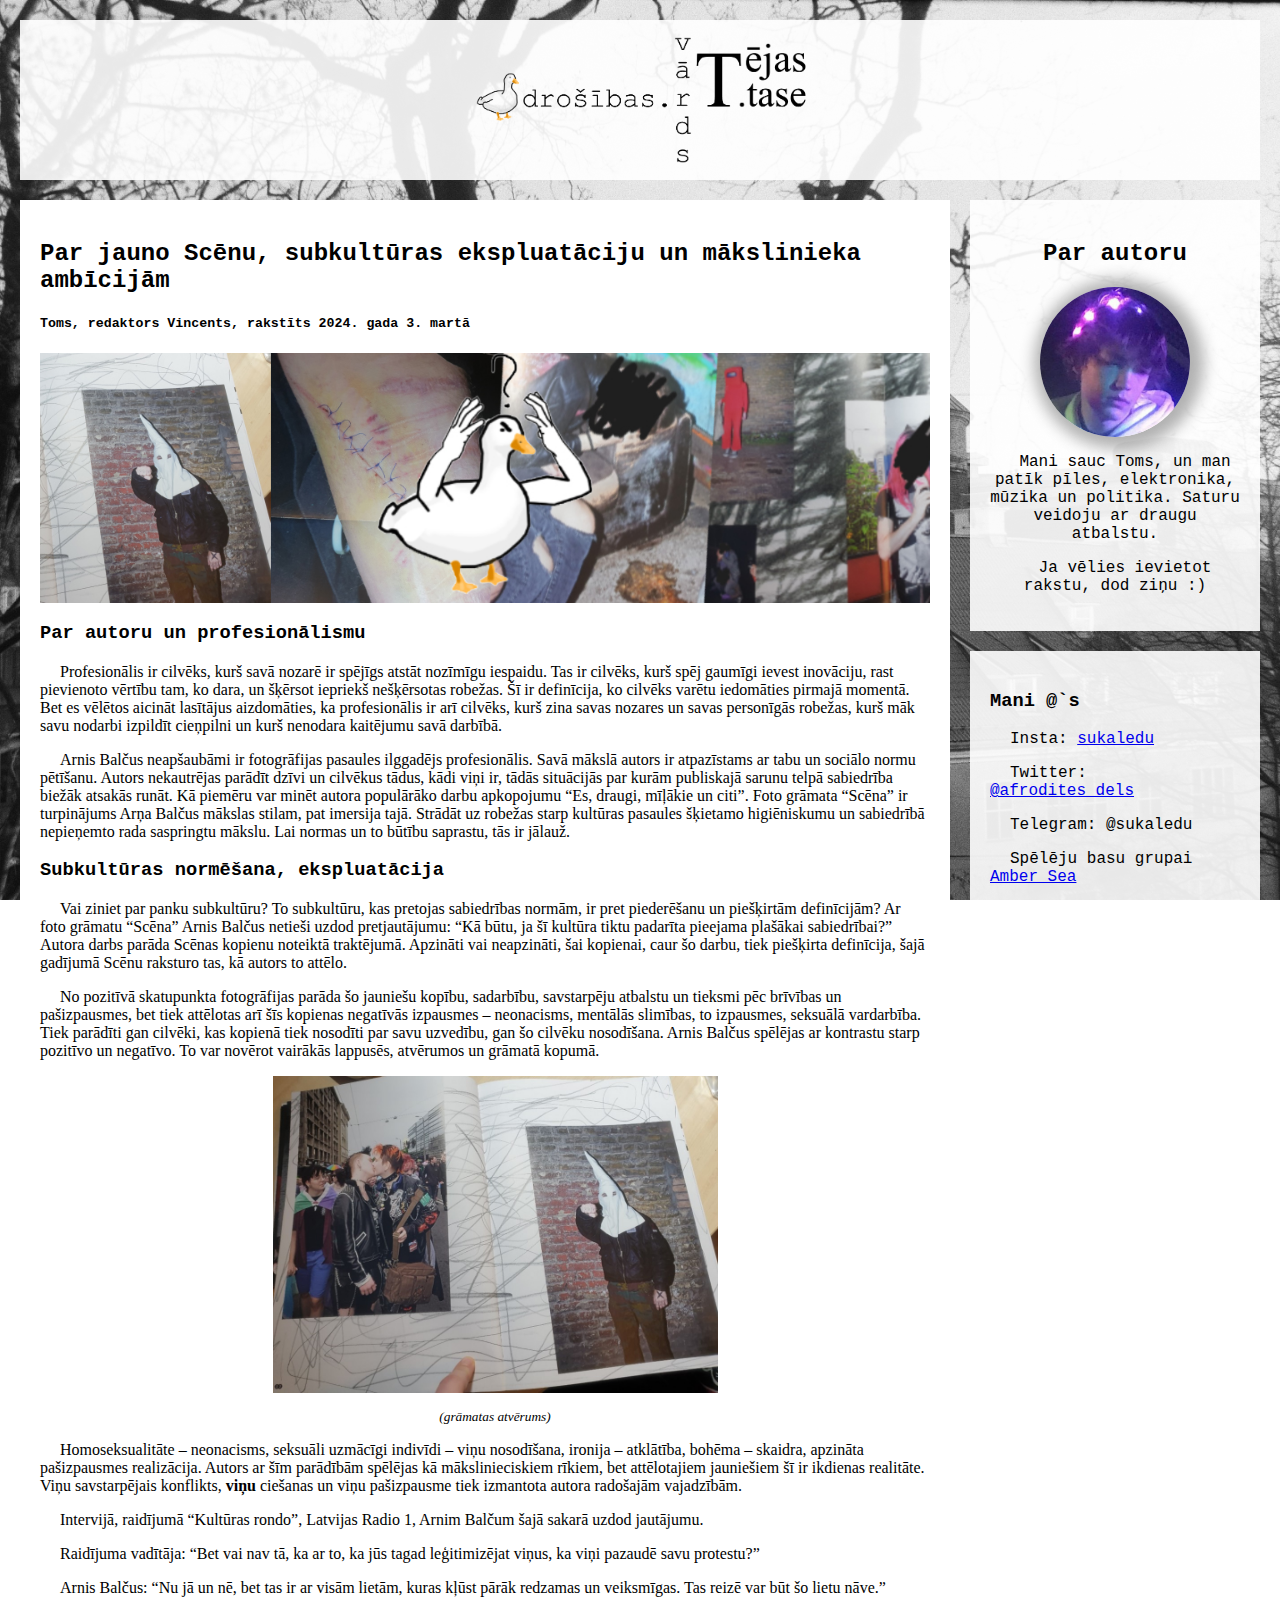
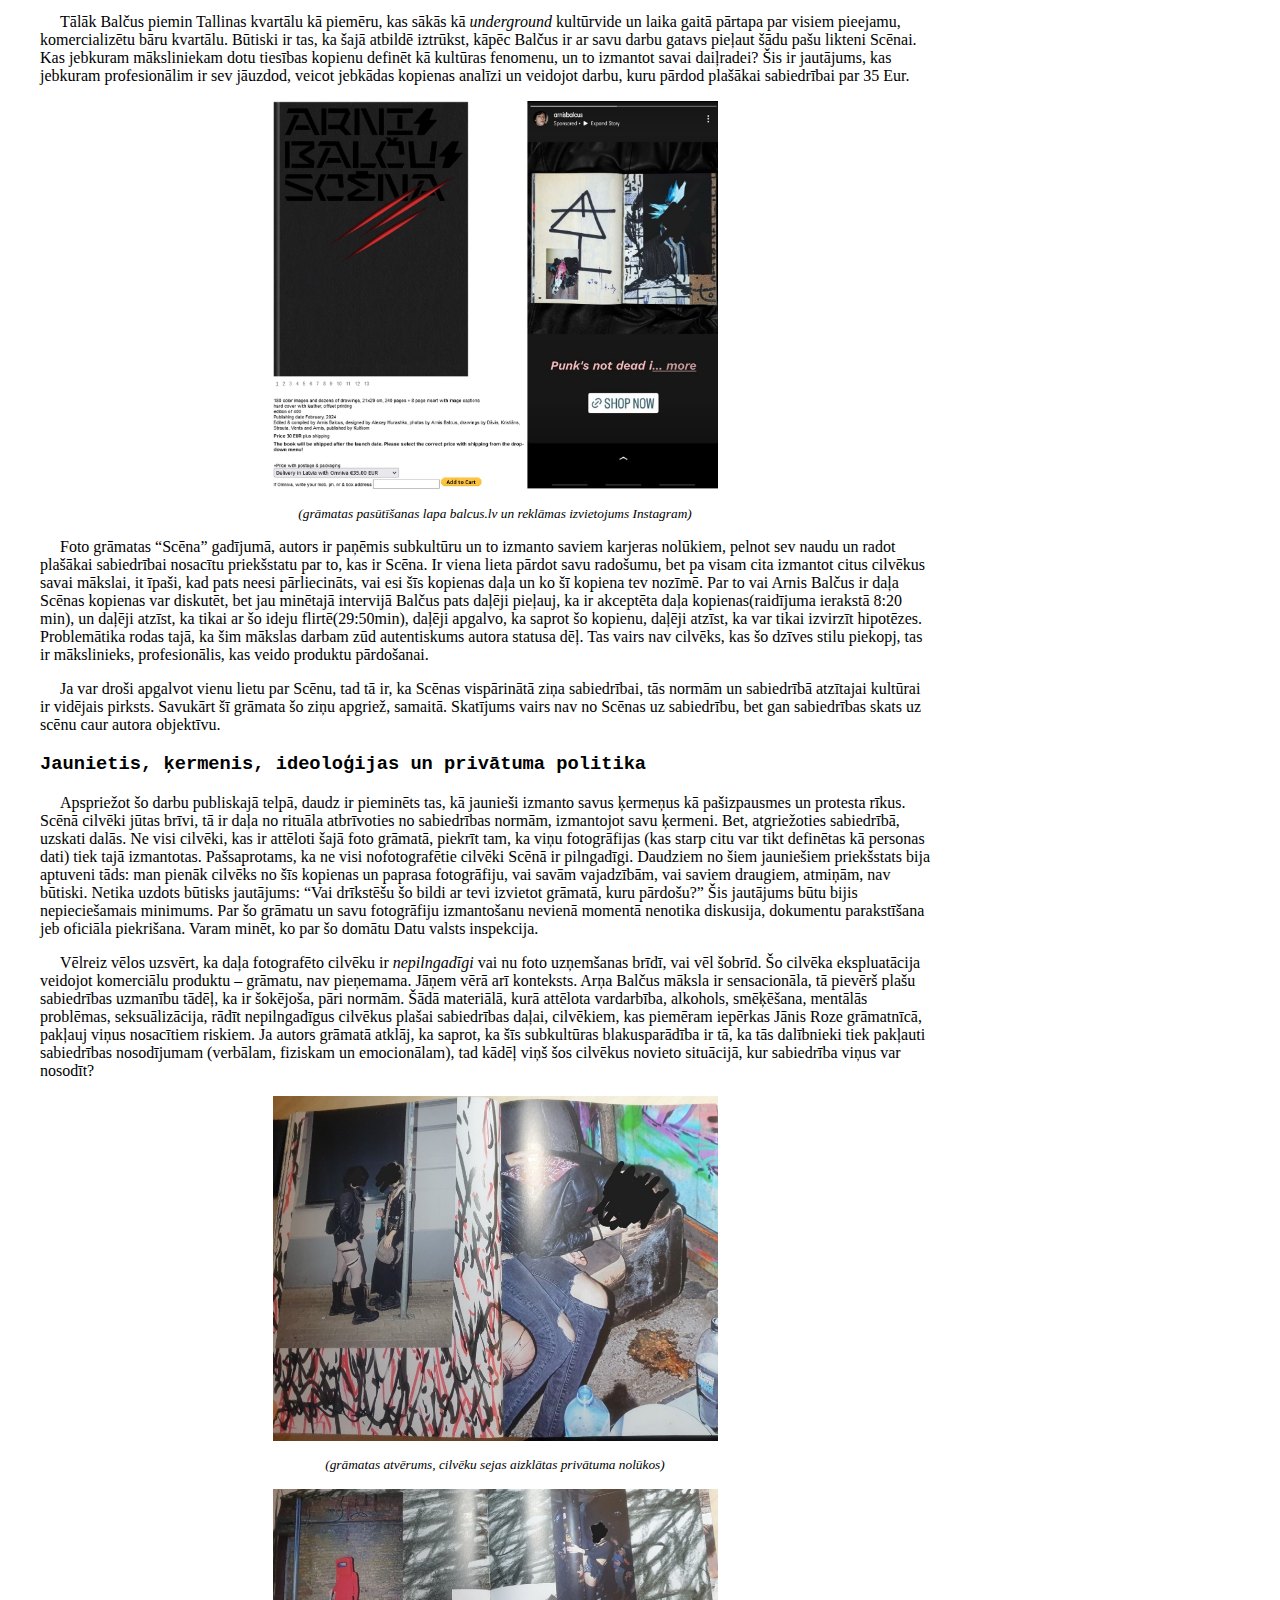
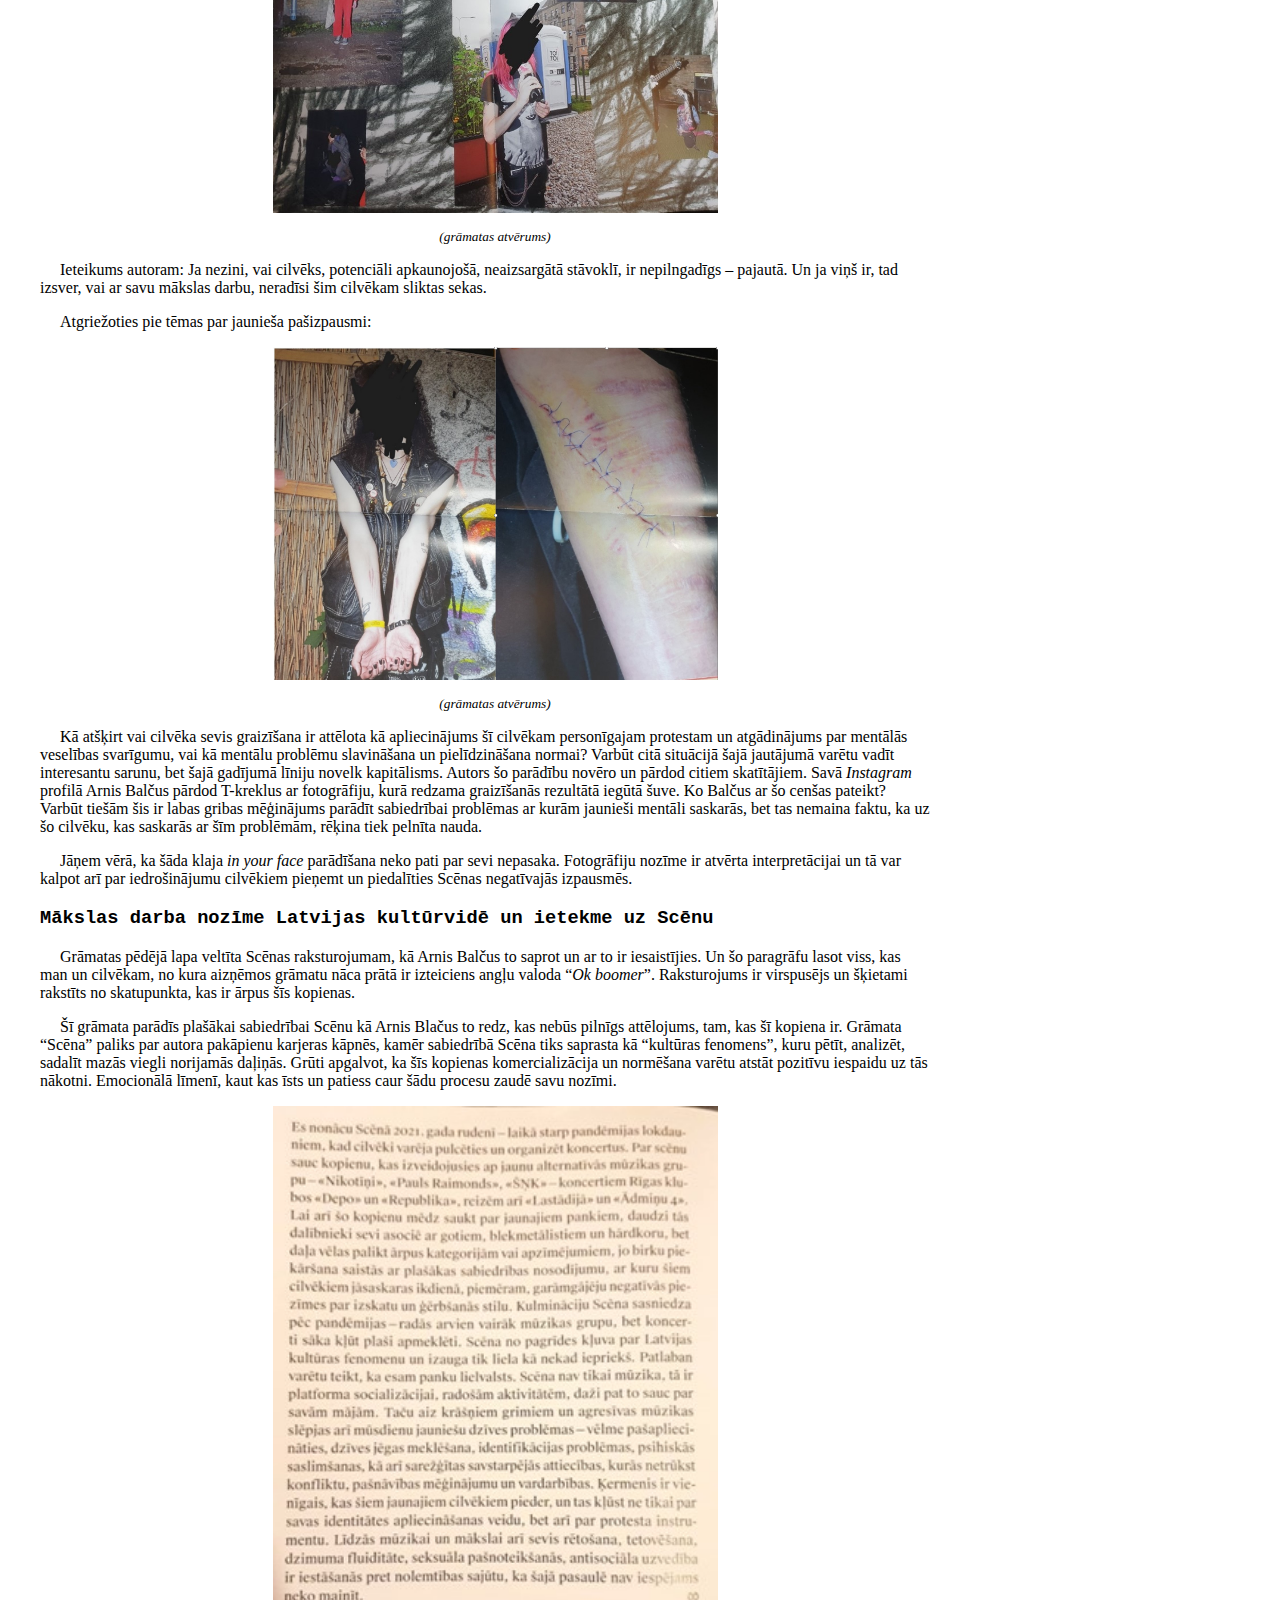
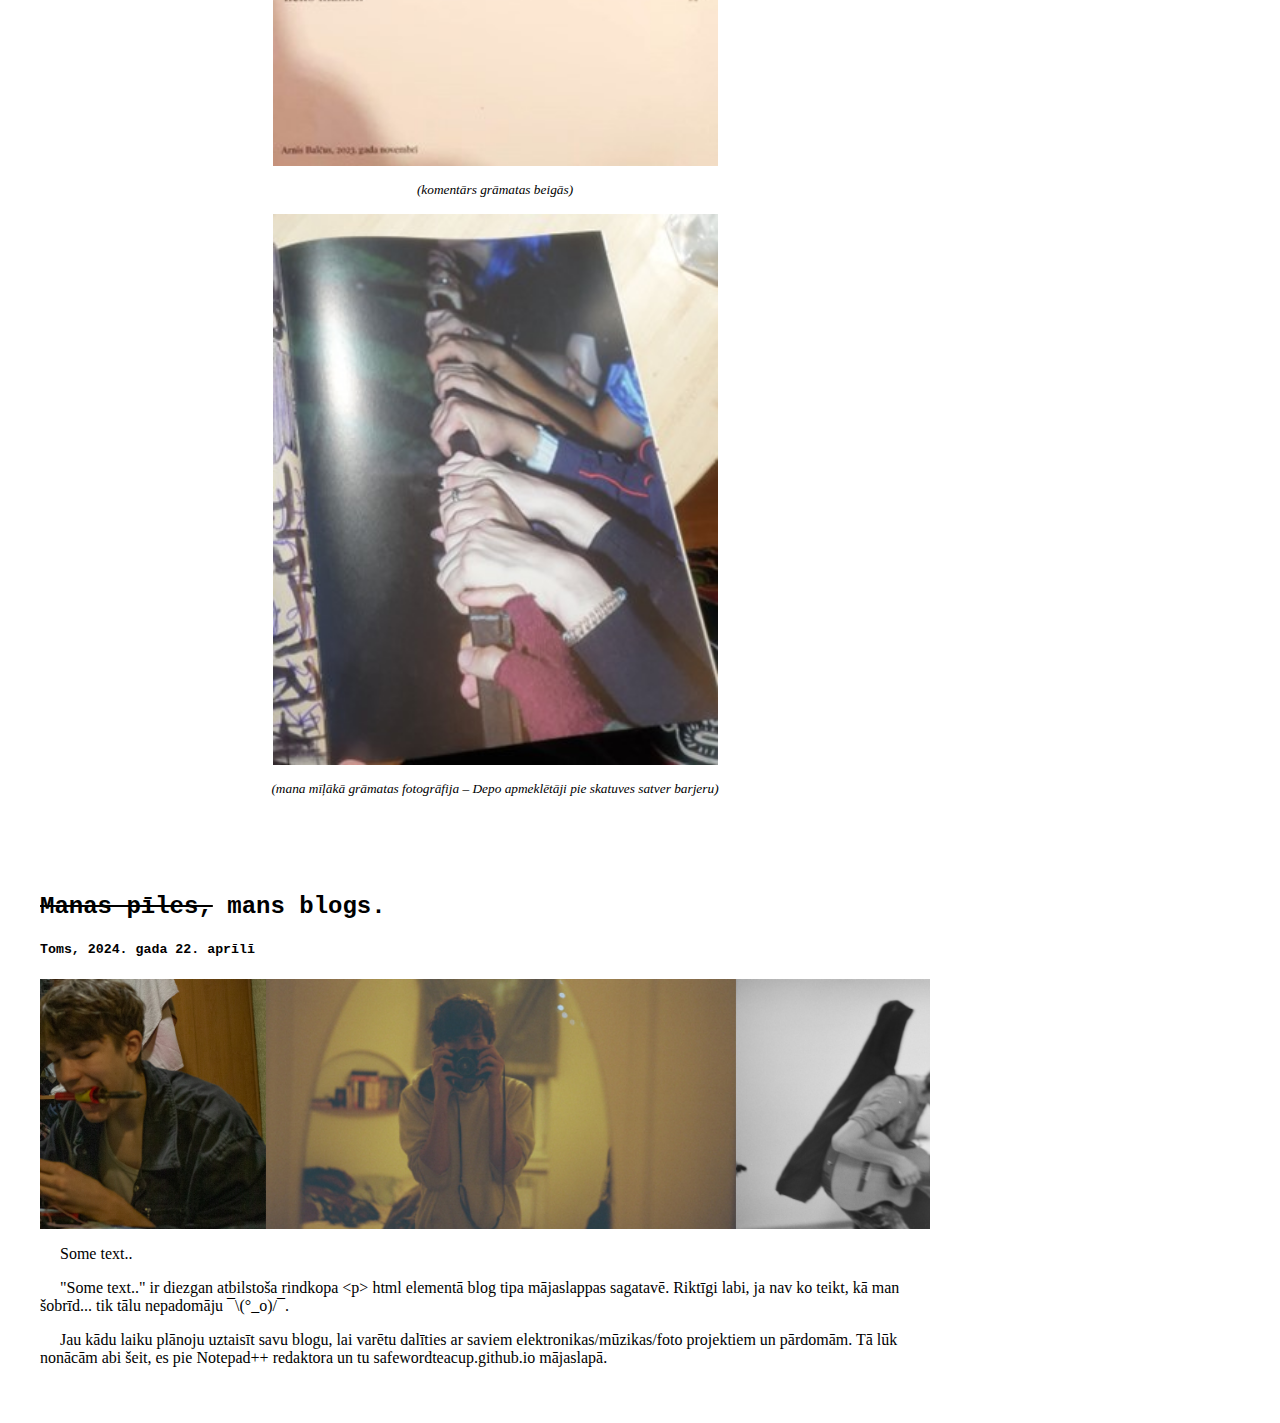
<file: index.html>
<html>

<meta name="viewport" content="width=device-width, initial-scale=1">
	
<!--CSS STYLE SHEET-->
<link rel="stylesheet" href="style.css">
 
<body>
 
<div class="header">
	<div class="header_img">
		<img src="Logo.png" height="100%" align="center">
	</div>
</div>

<div class="row">

	<div class="leftcolumn">
	
		<div class="card_left">
		
			<h2>Par jauno Scēnu, subkultūras ekspluatāciju
			un mākslinieka ambīcijām</h2>
			<h5>Toms, redaktors Vincents, rakstīts 2024. gada 3. martā</h5>
			<div class="picture-box">
					<img src="post2.jpg">
			</div>
			<h3>Par autoru un profesionālismu</h3>
			<p>
			Profesionālis ir cilvēks, kurš savā nozarē ir spējīgs atstāt nozīmīgu iespaidu. Tas ir cilvēks,
kurš spēj gaumīgi ievest inovāciju, rast pievienoto vērtību tam, ko dara, un šķērsot iepriekš nešķērsotas
robežas. Šī ir definīcija, ko cilvēks varētu iedomāties pirmajā momentā. Bet es vēlētos aicināt lasītājus
aizdomāties, ka profesionālis ir arī cilvēks, kurš zina savas nozares un savas personīgās robežas, kurš
māk savu nodarbi izpildīt cieņpilni un kurš nenodara kaitējumu savā darbībā.
			</p>
			<p>
			Arnis Balčus neapšaubāmi ir fotogrāfijas pasaules ilggadējs profesionālis. Savā mākslā autors
ir atpazīstams ar tabu un sociālo normu pētīšanu. Autors nekautrējas parādīt dzīvi un cilvēkus tādus,
kādi viņi ir, tādās situācijās par kurām publiskajā sarunu telpā sabiedrība biežāk atsakās runāt. Kā
piemēru var minēt autora populārāko darbu apkopojumu “Es, draugi, mīļākie un citi”. Foto grāmata
“Scēna” ir turpinājums Arņa Balčus mākslas stilam, pat imersija tajā. Strādāt uz robežas starp kultūras
pasaules šķietamo higiēniskumu un sabiedrībā nepieņemto rada saspringtu mākslu. Lai normas un to
būtību saprastu, tās ir jālauž.
			</p>
			<h3>
			Subkultūras normēšana, ekspluatācija
			</h3>
			<p>
			Vai ziniet par panku subkultūru? To subkultūru, kas pretojas sabiedrības normām, ir pret
piederēšanu un piešķirtām definīcijām? Ar foto grāmatu “Scēna” Arnis Balčus netieši uzdod
pretjautājumu: “Kā būtu, ja šī kultūra tiktu padarīta pieejama plašākai sabiedrībai?” Autora darbs
parāda Scēnas kopienu noteiktā traktējumā. Apzināti vai neapzināti, šai kopienai, caur šo darbu, tiek
piešķirta definīcija, šajā gadījumā Scēnu raksturo tas, kā autors to attēlo.
			</p>
			<p>
			No pozitīvā skatupunkta fotogrāfijas parāda šo jauniešu kopību, sadarbību, savstarpēju
atbalstu un tieksmi pēc brīvības un pašizpausmes, bet tiek attēlotas arī šīs kopienas negatīvās
izpausmes – neonacisms, mentālās slimības, to izpausmes, seksuālā vardarbība. Tiek parādīti gan
cilvēki, kas kopienā tiek nosodīti par savu uzvedību, gan šo cilvēku nosodīšana. Arnis Balčus spēlējas
ar kontrastu starp pozitīvo un negatīvo. To var novērot vairākās lappusēs, atvērumos un grāmatā
kopumā.
			</p>
			<p align="center">
			<img src="post2_1.jpg" width = "50%">
			</p>
			<p align="center">
			<i><small>(grāmatas atvērums)</small></i>
			</p>
			<p>
			Homoseksualitāte – neonacisms, seksuāli uzmācīgi indivīdi – viņu nosodīšana, ironija –
atklātība, bohēma – skaidra, apzināta pašizpausmes realizācija. Autors ar šīm parādībām spēlējas kā
mākslinieciskiem rīkiem, bet attēlotajiem jauniešiem šī ir ikdienas realitāte. Viņu savstarpējais
konflikts, <b>viņu</b> ciešanas un viņu pašizpausme tiek izmantota autora radošajām vajadzībām.
			</p>
			<p>
			Intervijā, raidījumā “Kultūras rondo”, Latvijas Radio 1, Arnim Balčum šajā sakarā uzdod
jautājumu.
			</p>
			<p>
			Raidījuma vadītāja: “Bet vai nav tā, ka ar to, ka jūs tagad leģitimizējat viņus, ka viņi pazaudē savu
protestu?”
			</p>
			<p>
			Arnis Balčus: “Nu jā un nē, bet tas ir ar visām lietām, kuras kļūst pārāk redzamas un veiksmīgas. Tas
reizē var būt šo lietu nāve.”
			</p>
			<p>
			Tālāk Balčus piemin Tallinas kvartālu kā piemēru, kas sākās kā <i>underground</i> kultūrvide un laika gaitā
pārtapa par visiem pieejamu, komercializētu bāru kvartālu. Būtiski ir tas, ka šajā atbildē iztrūkst, kāpēc
Balčus ir ar savu darbu gatavs pieļaut šādu pašu likteni Scēnai. Kas jebkuram māksliniekam dotu
tiesības kopienu definēt kā kultūras fenomenu, un to izmantot savai daiļradei? Šis ir jautājums, kas
jebkuram profesionālim ir sev jāuzdod, veicot jebkādas kopienas analīzi un veidojot darbu, kuru
pārdod plašākai sabiedrībai par 35 Eur.
			</p>
			<p align="center">
			<img src="post2_2.jpg" width = "50%">
			</p>
			<p align="center">
			<i><small>(grāmatas pasūtīšanas lapa balcus.lv un reklāmas izvietojums Instagram)</small></i>
			</p>
			<p>
			Foto grāmatas “Scēna” gadījumā, autors ir paņēmis subkultūru un to izmanto saviem karjeras
nolūkiem, pelnot sev naudu un radot plašākai sabiedrībai nosacītu priekšstatu par to, kas ir Scēna. Ir
viena lieta pārdot savu radošumu, bet pa visam cita izmantot citus cilvēkus savai mākslai, it īpaši, kad
pats neesi pārliecināts, vai esi šīs kopienas daļa un ko šī kopiena tev nozīmē. Par to vai Arnis Balčus ir
daļa Scēnas kopienas var diskutēt, bet jau minētajā intervijā Balčus pats daļēji pieļauj, ka ir akceptēta
daļa kopienas(raidījuma ierakstā 8:20 min), un daļēji atzīst, ka tikai ar šo ideju flirtē(29:50min), daļēji
apgalvo, ka saprot šo kopienu, daļēji atzīst, ka var tikai izvirzīt hipotēzes. Problemātika rodas tajā, ka
šim mākslas darbam zūd autentiskums autora statusa dēļ. Tas vairs nav cilvēks, kas šo dzīves stilu
piekopj, tas ir mākslinieks, profesionālis, kas veido produktu pārdošanai.
			</p>
			<p>
			Ja var droši apgalvot vienu lietu par Scēnu, tad tā ir, ka Scēnas vispārinātā ziņa sabiedrībai, tās
normām un sabiedrībā atzītajai kultūrai ir vidējais pirksts. Savukārt šī grāmata šo ziņu apgriež,
samaitā. Skatījums vairs nav no Scēnas uz sabiedrību, bet gan sabiedrības skats uz scēnu caur autora
objektīvu.
			</p>
			<h3>
			Jaunietis, ķermenis, ideoloģijas un privātuma politika
			</h3>
			<p>
			Apspriežot šo darbu publiskajā telpā, daudz ir pieminēts tas, kā jaunieši izmanto savus
ķermeņus kā pašizpausmes un protesta rīkus. Scēnā cilvēki jūtas brīvi, tā ir daļa no rituāla atbrīvoties
no sabiedrības normām, izmantojot savu ķermeni. Bet, atgriežoties sabiedrībā, uzskati dalās. Ne visi
cilvēki, kas ir attēloti šajā foto grāmatā, piekrīt tam, ka viņu fotogrāfijas (kas starp citu var tikt
definētas kā personas dati) tiek tajā izmantotas. Pašsaprotams, ka ne visi nofotografētie cilvēki Scēnā
ir pilngadīgi. Daudziem no šiem jauniešiem priekšstats bija aptuveni tāds: man pienāk cilvēks no šīs
kopienas un paprasa fotogrāfiju, vai savām vajadzībām, vai saviem draugiem, atmiņām, nav būtiski.
Netika uzdots būtisks jautājums: “Vai drīkstēšu šo bildi ar tevi izvietot grāmatā, kuru pārdošu?” Šis
jautājums būtu bijis nepieciešamais minimums. Par šo grāmatu un savu fotogrāfiju izmantošanu
nevienā momentā nenotika diskusija, dokumentu parakstīšana jeb oficiāla piekrišana. Varam minēt, ko
par šo domātu Datu valsts inspekcija.
			</p>
			<p>
			Vēlreiz vēlos uzsvērt, ka daļa fotografēto cilvēku ir <i>nepilngadīgi</i> vai nu foto uzņemšanas brīdī,
vai vēl šobrīd. Šo cilvēka ekspluatācija veidojot komerciālu produktu – grāmatu, nav pieņemama.
Jāņem vērā arī konteksts. Arņa Balčus māksla ir sensacionāla, tā pievērš plašu sabiedrības uzmanību
tādēļ, ka ir šokējoša, pāri normām. Šādā materiālā, kurā attēlota vardarbība, alkohols, smēķēšana,
mentālās problēmas, seksuālizācija, rādīt nepilngadīgus cilvēkus plašai sabiedrības daļai, cilvēkiem,
kas piemēram iepērkas Jānis Roze grāmatnīcā, pakļauj viņus nosacītiem riskiem. Ja autors grāmatā
atklāj, ka saprot, ka šīs subkultūras blakusparādība ir tā, ka tās dalībnieki tiek pakļauti sabiedrības
nosodījumam (verbālam, fiziskam un emocionālam), tad kādēļ viņš šos cilvēkus novieto situācijā, kur
sabiedrība viņus var nosodīt?
			</p>
			<p align="center">
			<img src="post2_3.jpg" width = "50%">
			</p>
			<p align="center">
			<i><small>(grāmatas atvērums, cilvēku sejas aizklātas privātuma nolūkos)</small></i>
			</p>
			<p align="center">
			<img src="post2_4.jpg" width = "50%">
			</p>
			<p align="center">
			<i><small>(grāmatas atvērums)</small></i>
			</p>
			<p>
			Ieteikums autoram: Ja nezini, vai cilvēks, potenciāli apkaunojošā, neaizsargātā stāvoklī, ir
nepilngadīgs – pajautā. Un ja viņš ir, tad izsver, vai ar savu mākslas darbu, neradīsi šim cilvēkam
sliktas sekas.
			</p>
			<p>
			Atgriežoties pie tēmas par jaunieša pašizpausmi:
			</p>
			<p align="center">
			<img src="post2_5.jpg" width = "50%">
			</p>
			<p align="center">
			<i><small>(grāmatas atvērums)</small></i>
			</p>
			<p>
			Kā atšķirt vai cilvēka sevis graizīšana ir attēlota kā apliecinājums šī cilvēkam personīgajam
protestam un atgādinājums par mentālās veselības svarīgumu, vai kā mentālu problēmu slavināšana un
pielīdzināšana normai? Varbūt citā situācijā šajā jautājumā varētu vadīt interesantu sarunu, bet šajā
gadījumā līniju novelk kapitālisms. Autors šo parādību novēro un pārdod citiem skatītājiem. Savā
<i>Instagram</i> profilā Arnis Balčus pārdod T-kreklus ar fotogrāfiju, kurā redzama graizīšanās rezultātā
iegūtā šuve. Ko Balčus ar šo cenšas pateikt? Varbūt tiešām šis ir labas gribas mēģinājums parādīt
sabiedrībai problēmas ar kurām jaunieši mentāli saskarās, bet tas nemaina faktu, ka uz šo cilvēku, kas
saskarās ar šīm problēmām, rēķina tiek pelnīta nauda.
			</p>
			<p>
			Jāņem vērā, ka šāda klaja <i>in your face</i> parādīšana neko pati par sevi nepasaka. Fotogrāfiju
nozīme ir atvērta interpretācijai un tā var kalpot arī par iedrošinājumu cilvēkiem pieņemt un piedalīties
Scēnas negatīvajās izpausmēs.
			</p>
			<h3>
			Mākslas darba nozīme Latvijas kultūrvidē un ietekme uz Scēnu
			</h3>
			<p>
			Grāmatas pēdējā lapa veltīta Scēnas raksturojumam, kā Arnis Balčus to saprot un ar to ir
iesaistījies. Un šo paragrāfu lasot viss, kas man un cilvēkam, no kura aizņēmos grāmatu nāca prātā ir
izteiciens angļu valoda “<i>Ok boomer</i>”. Raksturojums ir virspusējs un šķietami rakstīts no skatupunkta,
kas ir ārpus šīs kopienas.
			</p>
			<p>
			Šī grāmata parādīs plašākai sabiedrībai Scēnu kā Arnis Blačus to redz, kas nebūs pilnīgs
attēlojums, tam, kas šī kopiena ir. Grāmata “Scēna” paliks par autora pakāpienu karjeras kāpnēs,
kamēr sabiedrībā Scēna tiks saprasta kā “kultūras fenomens”, kuru pētīt, analizēt, sadalīt mazās viegli
norijamās daļiņās. Grūti apgalvot, ka šīs kopienas komercializācija un normēšana varētu atstāt pozitīvu
iespaidu uz tās nākotni. Emocionālā līmenī, kaut kas īsts un patiess caur šādu procesu zaudē savu
nozīmi.
			</p>
			<p align="center">
			<img src="post2_6.jpg" width = "50%">
			</p>
			<p align="center">
			<i><small>(komentārs grāmatas beigās)</small></i>
			</p>
			<p>
			<p align="center">
			<img src="post2_7.jpg" width = "50%">
			</p>
			<p align="center">
			<i><small>(mana mīļākā grāmatas fotogrāfija – Depo apmeklētāji pie skatuves satver barjeru)</small></i>
			</p>
			<p>
		</div>
		
		<div class="card_left">
		
			<h2><del>Manas pīles,</del> mans blogs.</h2>
			<h5>Toms, 2024. gada 22. aprīlī</h5>
			<div class="picture-box">
					<img src="post1.jpg">
			</div>
			<p>Some text..</p>
			<p>"Some text.." ir diezgan atbilstoša rindkopa &lt;p&gt; html elementā blog tipa mājaslappas sagatavē.
			Riktīgi labi, ja nav ko teikt, kā man šobrīd... tik tālu nepadomāju ¯\(°_o)/¯.</p>
			<p>Jau kādu laiku plānoju uztaisīt savu blogu, lai varētu dalīties ar saviem elektronikas/mūzikas/foto projektiem un pārdomām.
			Tā lūk nonācām abi šeit, es pie Notepad++ redaktora un tu safewordteacup.github.io mājaslapā.</p>
			
		</div>
		
	</div>
	
	<div class="rightcolumn">
	
		<div class="card_right" align="center">
		
			<h2>Par autoru</h2>
			<div class="portrait_img" align="left">
				<img src="portrait.jpeg" width="150" height="150" align="left">
			</div>
			<p>Mani sauc Toms, un man patīk pīles, elektronika, mūzika un politika.
			Saturu veidoju ar draugu atbalstu.</p>
			<p>
			Ja vēlies ievietot rakstu, dod ziņu :)
			</p>
			
		</div>
		
		<!--
		<div class="card_right">
		
			<h3>Raksti</h3>
			<div class="fakeimg">Image</div><br>
			<div class="fakeimg">Image</div><br>
			<div class="fakeimg">Image</div>
			
		</div>
		-->
		
		<div class="card_right">
		
			<h3>Mani @`s</h3>
			<p>Insta: <a href="https://www.instagram.com/sukaledu/">sukaledu</a></p>
			<p>Twitter: <a href="https://twitter.com/afrodites_dels">@afrodites_dels</a></p>
			<p>Telegram: @sukaledu</p>
			<p>Spēlēju basu grupai <a href="https://open.spotify.com/artist/0vvshQyfWz3eIraREwciQI">Amber Sea</a></p>
			
		</div>
		
	</div>
	
</div>

<!--
<div class="footer">
	<h2>Footer</h2>
</div>
-->

</body>

</html>
</file>
<file: style.css>
* {
  box-sizing: border-box;
}
h2 {
	font-family: Courier;
}

h3 {
	font-family: Courier;
}

h5 {
	font-family: Courier;
}

p {
	text-indent: 20px;
}

body {
  font-family: Courier;
  padding: 20px;
  background-image: url('bg.jpg');
  background-repeat: no-repeat;
  background-attachment: fixed;
  background-size: cover;
  margin: 0;
}



/* Header/Blog Title */
.header {
  padding: 5px;
  font-size: 40px;
  text-align: center;
  background-color: rgb(255,255,255,0.9);
}

/* header image */
.header_img {
  height: 150px;
  background-color: rgb(255,255,255,0);
  width: 100%;
  padding: 5px;
}

/* portrait image */
.portrait_img {
  background-color: rgb(255,255,255,0);
  width: 150;
  height: 150;
  padding: 0px;
  border-radius: 50%; /* Makes it a circle */
  overflow: hidden;
  box-shadow: 4px 2px 15px 10px rgba( 0, 0, 0, 0.3);
}

/* Create two unequal columns that floats next to each other */
/* Left column */
.leftcolumn {
  font-family: Georgia;
  float: left;
  width: 75%;
}

/* Right column */
.rightcolumn {
  float: left;
  width: 25%;
  padding-left: 20px;
}

/* Fake image */
.fakeimg {
  background-color: #eee;
  width: 100%;
  padding: 20px;
  object-fit: fill;
}

  .picture-box {
    width: 100%; /* Adjust the width and height as needed */
    height: 250px;
	padding: 20px;
    overflow: hidden;
    position: relative;
  }
  .picture-box img {
    width: 100%;
    height: 100%;
    object-fit: cover; /* This will make the image fill the box and crop if necessary */
    position: absolute;
    top: 0;
    left: 0;
  }

  .picture-box-inline {
    width: 50%; /* Adjust the width and height as needed */
    height: 250px;
	padding: 20px;
    overflow: hidden;
    position: relative;
  }
  .picture-box-inline img {
    width: 100%;
    height: 100%;
    object-fit: cover; /* This will make the image fill the box and crop if necessary */
    position: absolute;
    top: 0;
    left: 0;
  }

/* Add a card effect for articles */
.card_right {
  background-color: white;
  padding: 20px;
  margin-top: 20px;
  background-color: rgb(255,255,255,0.9);
}

.card_left {
  background-color: white;
  padding: 20px;
  margin-top: 20px;
  background-color: rgb(255,255,255, 1);
}

/* Clear floats after the columns */
.row:after {
  content: "";
  display: table;
  clear: both;
}

/* Footer */
.footer {
  padding: 20px;
  text-align: center;
  background: #ddd;
  margin-top: 20px;
}

/* Responsive layout - when the screen is less than 800px wide, make the two columns stack on top of each other instead of next to each other */
@media screen and (max-width: 1080px) {
  .header_img {
  width: 100%;
  }
  .leftcolumn, .rightcolumn {
    width: 100%;
    padding: 0;
  }
}
</file>
